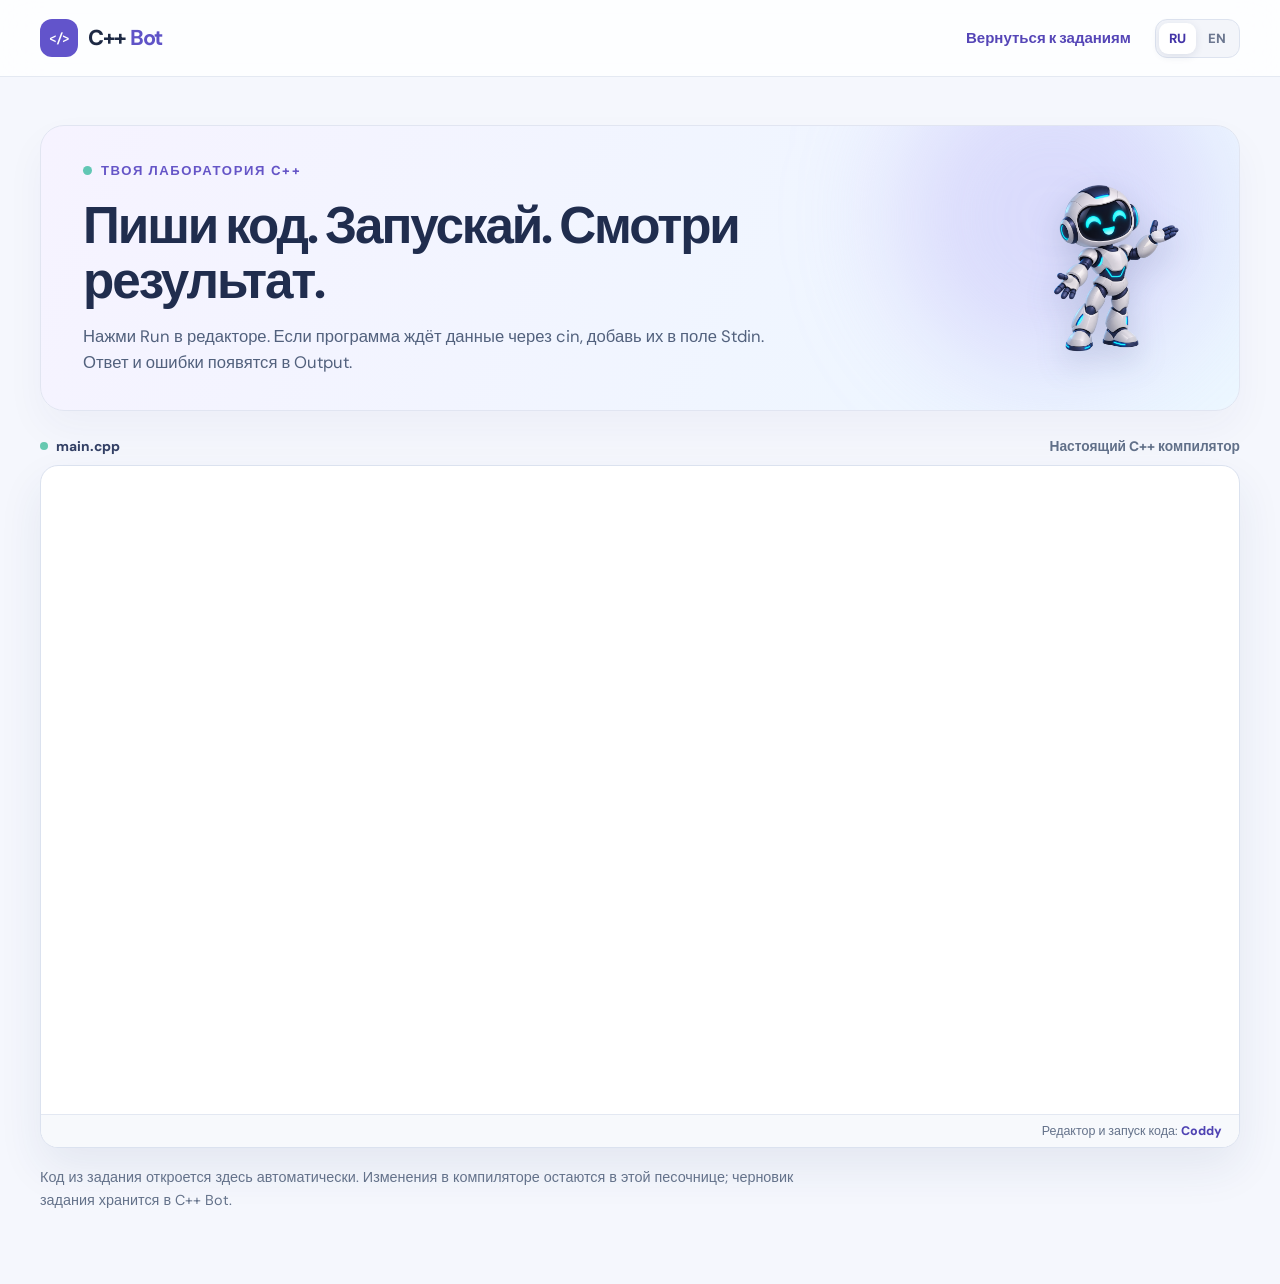
<file: playground.html>
<!doctype html>
<html lang="ru">
<head>
  <meta charset="UTF-8">
  <meta name="viewport" content="width=device-width, initial-scale=1">
  <meta name="description" content="Запускай C++ код прямо в браузере и возвращайся к заданиям C++ Bot.">
  <title>Компилятор C++ — C++ Bot</title>
  <link rel="stylesheet" href="styles.css">
  <link rel="stylesheet" href="playground.css">
  <script src="playground.js" defer></script>
</head>
<body class="playground-page">
  <a class="skip-link" href="#compiler" data-i18n="skip">К компилятору</a>
  <header class="site-header">
    <div class="container header-inner">
      <a class="brand" href="index.html#top" aria-label="C++ Bot"><span class="brand-mark" aria-hidden="true">&lt;/&gt;</span><span>C++ <strong>Bot</strong></span></a>
      <a class="playground-back" href="index.html#workspace" data-i18n="back">Вернуться к заданиям</a>
      <div class="language-switch" role="group" aria-label="Язык сайта"><button type="button" data-lang="ru" aria-pressed="true">RU</button><button type="button" data-lang="en" aria-pressed="false">EN</button></div>
    </div>
  </header>
  <main class="container playground-main" id="compiler">
    <div class="playground-intro">
      <div>
        <p class="eyebrow"><span class="eyebrow-dot"></span><span data-i18n="kicker">ТВОЯ ЛАБОРАТОРИЯ C++</span></p>
        <h1 data-i18n="title">Пиши код. Запускай. Смотри результат.</h1>
        <p class="playground-lead" data-i18n="lead">Нажми Run в редакторе. Если программа ждёт данные через cin, добавь их в поле Stdin. Ответ и ошибки появятся в Output.</p>
      </div>
      <div class="playground-robot" aria-hidden="true"><img src="assets/robot.png" alt=""></div>
    </div>
    <div class="playground-label"><span class="file-chip">main.cpp</span><span data-i18n="powered">Настоящий C++ компилятор</span></div>
    <figure class="compiler-frame">
      <iframe id="compilerFrame" src="https://coddy.tech/embed-editor?lang=cpp&amp;theme=auto&amp;credit=0" title="Редактор кода C++ от Coddy" loading="eager" referrerpolicy="no-referrer"></iframe>
      <figcaption><span data-i18n="creditLead">Редактор и запуск кода:</span> <a href="https://coddy.tech/embed/ru?editorLang=cpp" target="_blank" rel="noopener noreferrer">Coddy</a></figcaption>
    </figure>
    <p class="playground-tip" data-i18n="tip">Код из задания откроется здесь автоматически. Изменения в компиляторе остаются в этой песочнице; черновик задания хранится в C++ Bot.</p>
  </main>
</body>
</html>
</file>
<file: styles.css>
@import url('https://fonts.googleapis.com/css2?family=DM+Sans:wght@400;500;600;700;800&family=JetBrains+Mono:wght@400;500;600&display=swap');
:root{font-family:'DM Sans',Arial,sans-serif;font-size:16px;color:#1d2944;background:#f7f9fc;scroll-behavior:smooth}*{box-sizing:border-box}[hidden]{display:none!important}body{margin:0}button,input,textarea{font:inherit}button{cursor:pointer}a{color:inherit;text-decoration:none}h1,h2,h3,p{margin-top:0}p{line-height:1.6}h1,h2,h3{letter-spacing:-.04em}.container{width:min(100% - 48px,1200px);margin:auto}.section{padding:88px 0}.skip-link{position:absolute;top:-70px;left:16px;padding:12px 16px;background:#fff;z-index:30}.skip-link:focus{top:10px}:focus-visible{outline:3px solid #765ee8;outline-offset:3px}
.site-header{background:#fff;border-bottom:1px solid #e4e9f2;position:sticky;top:0;z-index:10}.header-inner{min-height:76px;display:flex;align-items:center;justify-content:space-between;gap:24px}.brand{display:inline-flex;align-items:center;gap:10px;white-space:nowrap;font-size:1.35rem;font-weight:800;letter-spacing:-.06em}.brand strong{color:#5f53c7}.brand-mark{width:38px;height:38px;display:grid;place-items:center;border-radius:12px;color:#fff;background:#6254cb;font:700 .8rem 'JetBrains Mono',monospace;letter-spacing:-.1em}.main-nav{display:flex;gap:30px;color:#53617c;font-size:.95rem;font-weight:700}.main-nav a:hover,.text-link:hover{color:#594bc4}.header-right{display:flex;align-items:center;gap:18px}.header-progress{font-size:.88rem;font-weight:800;color:#5e53bf;white-space:nowrap}.language-switch{display:flex;border:1px solid #dde3ef;border-radius:12px;background:#f3f5fa;padding:3px;gap:2px}.language-switch button{border:0;border-radius:9px;background:transparent;color:#6c7790;padding:7px 10px;font-size:.83rem;font-weight:800}.language-switch button[aria-pressed=true]{background:#fff;color:#4334a7;box-shadow:0 2px 8px #1f2f5b1c}
.hero{background:linear-gradient(135deg,#f8f8ff 0%,#eff4ff 64%,#eaf4f8 100%);border-bottom:1px solid #e4eaf4}.hero-inner{display:grid;grid-template-columns:1.15fr .85fr;align-items:center;gap:25px;min-height:570px}.hero-copy{padding:70px 0}.eyebrow{display:flex;align-items:center;gap:9px;color:#6555c7;font-weight:800;font-size:.82rem;letter-spacing:.12em;margin-bottom:17px}.eyebrow-dot{width:9px;height:9px;border-radius:50%;background:#61c7b4}.hero h1{font-size:clamp(2.7rem,5vw,5rem);line-height:1.08;max-width:760px;margin-bottom:22px;color:#202d4e}.hero-lead{font-size:1.15rem;color:#52617d;max-width:630px;margin-bottom:28px}.hero-actions{display:flex;align-items:center;gap:24px;flex-wrap:wrap}.button{border:0;border-radius:12px;min-height:48px;padding:12px 20px;font-weight:800;font-size:.95rem;display:inline-flex;align-items:center;justify-content:center;text-align:center;transition:transform .16s,background .16s}.button:hover{transform:translateY(-2px)}.button-primary{background:#6254ce;color:#fff}.button-primary:hover{background:#4e3fb9}.button-quiet{background:#edf0f7;color:#42516d}.button-quiet:hover{background:#e1e6f0}.text-link{font-weight:800;color:#5145ad;font-size:.96rem}.hero-points{display:flex;gap:9px 20px;flex-wrap:wrap;margin-top:38px;color:#54647c;font-size:.9rem;font-weight:700}.hero-visual{height:480px;position:relative;display:grid;place-items:center}.robot-halo{position:absolute;width:min(95%,430px);aspect-ratio:1;border-radius:50%;background:radial-gradient(circle,#fff 20%,#dfe3fa 55%,transparent 68%)}.hero-visual img{position:relative;z-index:1;width:min(100%,410px);height:470px;object-fit:contain;filter:drop-shadow(0 24px 25px #36447430)}.robot-note{position:absolute;z-index:2;right:1%;top:8%;background:#fff;border:1px solid #e6e8f2;border-radius:14px;padding:12px 15px;box-shadow:0 12px 25px #2b3b6617;font-size:.9rem;font-weight:800}.note-spark{color:#705ee2;margin-right:6px}
.dashboard{background:#fff;border-bottom:1px solid #e4e9f2}.dashboard-inner{display:grid;grid-template-columns:1fr 1.35fr auto;gap:32px;align-items:center;padding:26px 0}.dashboard-heading{display:flex;align-items:center;gap:14px}.dashboard-icon{width:48px;height:48px;border-radius:14px;background:#eef0ff;color:#6455c8;display:grid;place-items:center;font-size:1.75rem}.dashboard-heading strong{display:block;font-size:1.05rem}.dashboard-heading p{font-size:.88rem;color:#64728a;margin:2px 0 0}.meter-label{display:flex;justify-content:space-between;color:#4f5b75;font-size:.86rem;margin-bottom:9px}.meter-label strong{font-weight:800}.progress-track{height:9px;background:#e9edf5;border-radius:20px;overflow:hidden}.progress-track span{display:block;height:100%;width:0;border-radius:20px;background:linear-gradient(90deg,#695ad4,#63cbb9);transition:width .2s}.progress-start{min-width:180px}
.section-heading{display:flex;justify-content:space-between;align-items:end;gap:35px;margin-bottom:32px}.section-heading h2,.how h2{font-size:clamp(2rem,3.7vw,3.35rem);line-height:1.12;margin:0}.section-heading>p{max-width:390px;margin:0;color:#68758d;font-size:1rem}.roadmap{background:#f7f9fc}.module-grid{display:grid;grid-template-columns:repeat(3,1fr);gap:16px}.module-card{display:flex;flex-direction:column;text-align:left;min-height:215px;border:1px solid #e0e6f0;border-radius:18px;padding:23px;background:#fff;transition:border-color .16s,transform .16s,box-shadow .16s}.module-card:hover{transform:translateY(-3px);border-color:#a99fe9;box-shadow:0 10px 25px #34406910}.module-card.is-selected{border-color:#6c5cd4;box-shadow:0 0 0 2px #6c5cd426}.module-card-top{display:flex;align-items:center;justify-content:space-between;gap:10px;margin-bottom:20px}.module-icon{width:42px;height:42px;border-radius:12px;display:grid;place-items:center;font-size:1.3rem;background:#eef0ff;color:#6254c6}.module-icon.cyan{background:#e2f7f5;color:#269e91}.module-icon.violet{background:#efeafe;color:#8661bd}.module-icon.blue{background:#e7f0ff;color:#537cb9}.module-icon.pink{background:#fceaf3;color:#bf6f9d}.module-icon.orange{background:#fff1df;color:#bd8a45}.module-icon.green{background:#e7f6e9;color:#519a61}.module-status{font-weight:800;font-size:.82rem;color:#66748e}.module-card h3{font-size:1.2rem;margin:0 0 8px}.module-card p{color:#64728b;font-size:.93rem;margin:0 0 19px}.module-card-meter{height:6px;background:#edf0f5;border-radius:10px;margin-top:auto;overflow:hidden}.module-card-meter span{display:block;height:100%;background:#6a5bd1;border-radius:10px}
.workspace{background:#eef2f8}.workspace-layout{display:grid;grid-template-columns:240px minmax(0,1fr);gap:24px;align-items:start}.topics-panel{position:sticky;top:100px;background:#fff;border:1px solid #e0e6f0;border-radius:18px;padding:20px}.topics-panel h3,.task-toolbar h3{font-size:1.15rem;margin:0 0 15px}.module-filter{display:grid;gap:5px}.module-filter button{border:0;background:transparent;text-align:left;padding:11px 12px;border-radius:10px;color:#52627f;font-size:.9rem;font-weight:700}.module-filter button:hover{background:#f1f3fb}.module-filter button.is-active{background:#eeeefe;color:#4a3aaf;font-weight:800}.topics-tip{display:flex;gap:9px;border-top:1px solid #e9edf4;margin-top:18px;padding-top:17px;color:#6f5bc6}.topics-tip p{font-size:.84rem;color:#69768c;margin:0}.practice-main{min-width:0}.lesson-panel{display:grid;grid-template-columns:1fr 1fr;gap:25px;background:#fff;border:1px solid #e0e6f0;border-radius:18px;padding:23px;margin-bottom:23px}.lesson-panel h3{font-size:1.28rem;margin:0 0 9px}.lesson-panel p{font-size:.95rem;color:#53627b;margin:0}.mini-label{font-weight:800;color:#6957ca;font-size:.78rem;letter-spacing:.12em;margin-bottom:10px}.lesson-panel pre,.dialog-lesson pre,.dialog-help pre{margin:0;padding:17px 19px;background:#202b45;color:#e4ecff;border-radius:12px;overflow:auto;font:500 .84rem/1.6 'JetBrains Mono',monospace}.task-toolbar{display:flex;justify-content:space-between;align-items:center;gap:16px;flex-wrap:wrap;margin:0 0 15px}.task-toolbar h3{margin:0}.type-filter{display:flex;flex-wrap:wrap;gap:6px}.filter-button{border:1px solid #dae1ed;background:#fff;color:#5c6a82;padding:8px 12px;border-radius:9px;font-weight:800;font-size:.84rem}.filter-button:hover{border-color:#9c91df}.filter-button.is-active{background:#6051c5;border-color:#6051c5;color:#fff}.task-list{display:grid;grid-template-columns:repeat(2,minmax(0,1fr));gap:10px}.task-card{min-height:85px;border:1px solid #e0e6ef;border-radius:14px;background:#fff;display:flex;align-items:center;gap:13px;text-align:left;padding:15px;transition:border-color .16s,transform .16s}.task-card:hover{border-color:#9d91df;transform:translateY(-2px)}.task-card-number{width:39px;height:39px;flex:none;display:grid;place-items:center;background:#f0effd;color:#5e50c4;border-radius:11px;font-size:.9rem;font-weight:800}.task-card.is-done .task-card-number{background:#e1f6ee;color:#168764}.task-card-body{min-width:0;flex:1}.task-card-body strong{display:block;font-size:.95rem;margin-bottom:3px}.task-card-body small{font-size:.79rem;color:#728099}.task-card-type{font-size:.73rem;font-weight:800;color:#6e629e;background:#f2f0fb;padding:5px 7px;border-radius:7px}.task-card.is-done .task-card-type{color:#177c5d;background:#e3f6ed}.empty-state{background:#fff;border-radius:14px;padding:26px;color:#68758f}
.how{background:#fff}.how-inner{display:grid;grid-template-columns:.85fr 1.15fr;gap:70px}.how h2{max-width:390px}.how-steps{display:grid;gap:12px}.how-steps>div{display:grid;grid-template-columns:36px 150px 1fr;gap:15px;align-items:baseline;border-bottom:1px solid #e6eaf2;padding:14px 0}.how-steps span{font-weight:800;color:#7568d1}.how-steps strong{font-size:1rem}.how-steps p{color:#68758e;margin:0;font-size:.93rem}.site-footer{background:#24304c;color:#fff;padding:32px 0}.footer-inner{display:flex;align-items:center;justify-content:space-between;gap:20px}.site-footer .brand strong{color:#b5abff}.site-footer p{margin:0;color:#d3d9e7;font-size:.9rem}
.task-dialog{border:0;border-radius:20px;padding:0;width:min(100% - 26px,760px);max-height:90vh;color:#1d2944;box-shadow:0 30px 80px #17274655}.task-dialog::backdrop{background:#172540b8}.dialog-shell{padding:26px 32px;max-height:90vh;overflow:auto}.dialog-top{display:flex;justify-content:space-between;align-items:center;gap:12px}.dialog-heading{display:flex;gap:9px;align-items:center;color:#6658c7;font-size:.8rem;font-weight:800;letter-spacing:.05em}.dialog-type{background:#f1efff;border-radius:7px;padding:5px 9px;letter-spacing:0}.dialog-close{border:0;background:#f0f2f8;color:#4c5b74;border-radius:50%;width:36px;height:36px;font-size:1.4rem}.task-dialog h2{font-size:clamp(1.5rem,3vw,2rem);margin:14px 0 3px}.dialog-topic{color:#76839a;font-size:.88rem;margin:0 0 19px}.dialog-lesson{background:#f2f5fb;border-radius:14px;padding:19px;margin-bottom:21px}.dialog-lesson p{font-size:.94rem;color:#50607a;margin:0 0 13px}.dialog-task>p:not(.sample-output){font-weight:800;font-size:1.04rem;margin:0 0 14px}.sample-output{white-space:pre-line;border-left:3px solid #9d8ce4;padding:3px 0 3px 12px;color:#586980;font:500 .84rem/1.6 'JetBrains Mono',monospace;margin:0 0 14px}.sample-output:empty{display:none}.quiz-options{display:grid;gap:9px}.quiz-option{display:flex;align-items:center;gap:11px;border:1px solid #dce3ef;border-radius:11px;padding:12px 14px;cursor:pointer;font-size:.95rem}.quiz-option:hover{border-color:#8f82dd}.quiz-option:has(input:checked){border-color:#7667d8;background:#f4f2ff}.quiz-option input{accent-color:#6655ca}.quiz-option.is-correct,.quiz-option.is-correct:has(input:checked){border-color:#20a473;background:#e1f7ec;color:#116943}.quiz-option.is-correct input{accent-color:#159765}.quiz-option.is-incorrect,.quiz-option.is-incorrect:has(input:checked){border-color:#de5364;background:#fff0f1;color:#9d2539}.quiz-option.is-incorrect input{accent-color:#d93e52}.code-area label{display:block;font-size:.91rem;font-weight:800;margin:0 0 8px}.code-area textarea{width:100%;min-height:230px;resize:vertical;background:#202b45;color:#e4ecff;border:1px solid #364663;border-radius:12px;padding:15px;font:500 .85rem/1.6 'JetBrains Mono',monospace;tab-size:4}.code-note{color:#66738b;font-size:.84rem;margin:8px 0}.code-area .self-check{display:flex;align-items:start;gap:9px;margin:15px 0 0;color:#4f607b;font-size:.88rem;font-weight:500}.self-check input{accent-color:#6555c9;margin-top:4px}.dialog-help{display:flex;flex-wrap:wrap;gap:8px;margin:16px 0 0}.help-button{border:0;background:#eeeefe;color:#5144ad;border-radius:9px;padding:10px 12px;font-size:.85rem;font-weight:800}.dialog-help p{flex-basis:100%;margin:2px 0;color:#4e607c;font-size:.9rem}.dialog-help pre{flex-basis:100%}.dialog-feedback{min-height:28px;margin:12px 0 0;font-size:.9rem;font-weight:800}.dialog-feedback.success{color:#14815a}.dialog-feedback.error{color:#bf3d54}.dialog-actions{display:flex;gap:8px;justify-content:flex-end;flex-wrap:wrap;position:sticky;bottom:-26px;background:#fff;border-top:1px solid #e4e9f1;padding:15px 0 2px}.dialog-actions .button{font-size:.85rem;min-height:42px;padding:9px 13px}.dialog-actions button:disabled{opacity:.45;cursor:default;transform:none}
@media(max-width:1000px){.main-nav{gap:16px}.dashboard-inner{grid-template-columns:1fr 1fr}.progress-start{grid-column:2;justify-self:end}.module-grid{grid-template-columns:repeat(2,1fr)}.workspace-layout{grid-template-columns:205px minmax(0,1fr)}.task-list{grid-template-columns:1fr}.how-inner{gap:35px}}
@media(max-width:720px){.container{width:min(100% - 32px,1200px)}.section{padding:62px 0}.header-inner{min-height:68px}.main-nav{display:none}.header-progress{display:none}.hero-inner{grid-template-columns:1fr;gap:0}.hero-copy{padding:60px 0 0}.hero h1{font-size:clamp(2.65rem,9vw,4rem)}.hero-lead{font-size:1.04rem}.hero-visual{height:330px}.hero-visual img{height:330px}.robot-halo{width:330px}.robot-note{right:8%;top:5%}.dashboard-inner{grid-template-columns:1fr;gap:18px}.progress-start{grid-column:auto;justify-self:start}.section-heading{display:block}.section-heading>p{margin-top:12px}.workspace-layout{grid-template-columns:1fr}.topics-panel{position:static}.module-filter{display:flex;overflow:auto;scrollbar-width:thin}.module-filter button{white-space:nowrap}.topics-tip{display:none}.lesson-panel{grid-template-columns:1fr}.how-inner{grid-template-columns:1fr}.how-steps>div{grid-template-columns:34px 1fr}.how-steps p{grid-column:2}.footer-inner{flex-wrap:wrap}.dialog-shell{padding:20px}.dialog-actions{bottom:-20px}}
@media(max-width:500px){.module-grid{grid-template-columns:1fr}.hero-points{display:grid;margin-top:25px}.task-dialog{width:calc(100% - 12px);max-height:96vh}.dialog-shell{max-height:96vh;padding:17px}.dialog-actions{bottom:-17px}.dialog-actions .button{flex:1;min-width:120px}.dialog-actions #checkTask,.dialog-actions #completeTask{order:-1;flex-basis:100%}.dialog-lesson pre,.lesson-panel pre,.dialog-help pre{font-size:.75rem}}
@media(prefers-reduced-motion:reduce){:root{scroll-behavior:auto}*,*:before,*:after{transition:none!important;animation:none!important}}
@media(max-width:720px){.workspace-layout{grid-template-columns:minmax(0,1fr)}.topics-panel{min-width:0}.module-filter{max-width:100%}}
.theme-toggle{width:38px;height:38px;flex:none;display:grid;place-items:center;border:1px solid #dce3ef;border-radius:12px;background:#f5f7fc;color:#5c50c3;font-size:1.28rem;line-height:1}.theme-toggle:hover{background:#ebedfc}
.site-header{background:#ffffffc9;backdrop-filter:blur(18px);-webkit-backdrop-filter:blur(18px)}.hero{position:relative;isolation:isolate;background:linear-gradient(130deg,#f7f7ffdb,#eef5ffdf)}.hero:before{content:"";position:absolute;z-index:-1;inset:0;background:radial-gradient(circle at 83% 25%,#91d9e990,transparent 32%),radial-gradient(circle at 15% 80%,#c0aff36e,transparent 37%);filter:blur(36px);pointer-events:none}.module-card,.topics-panel,.lesson-panel,.task-card,.dashboard,.robot-note{background:#ffffffd9;backdrop-filter:blur(14px);-webkit-backdrop-filter:blur(14px)}
html[data-theme=dark]{color-scheme:dark;background:#0e1525;color:#edf1fc}
html[data-theme=dark] body{background:#0e1525;color:#edf1fc}
html[data-theme=dark] .site-header{background:#111b2bdb;border-color:#2b3850}
html[data-theme=dark] .brand strong,html[data-theme=dark] .header-progress{color:#b5a8ff}
html[data-theme=dark] .brand-mark{background:#7668db}
html[data-theme=dark] .main-nav,html[data-theme=dark] .hero-lead,html[data-theme=dark] .section-heading>p,html[data-theme=dark] .module-card p,html[data-theme=dark] .lesson-panel p,html[data-theme=dark] .dashboard-heading p,html[data-theme=dark] .how-steps p,html[data-theme=dark] .topics-tip p,html[data-theme=dark] .dialog-lesson p,html[data-theme=dark] .dialog-topic,html[data-theme=dark] .code-note{color:#aebbd3}
html[data-theme=dark] .theme-toggle,html[data-theme=dark] .language-switch{background:#243149;border-color:#394860;color:#dacfff}
html[data-theme=dark] .theme-toggle:hover{background:#344461}
html[data-theme=dark] .language-switch button{color:#aab6ce}
html[data-theme=dark] .language-switch button[aria-pressed=true]{background:#5f52bd;color:#fff}
html[data-theme=dark] .hero{background:linear-gradient(130deg,#141d32,#18243b);border-color:#2b3850}
html[data-theme=dark] .hero:before{background:radial-gradient(circle at 83% 25%,#415b8a99,transparent 34%),radial-gradient(circle at 16% 78%,#5b4b9477,transparent 38%)}
html[data-theme=dark] .hero h1,html[data-theme=dark] .dialog-shell h2{color:#f0f3ff}
html[data-theme=dark] .hero-points,html[data-theme=dark] .meter-label,html[data-theme=dark] .module-status,html[data-theme=dark] .task-card-body small{color:#b4bfd4}
html[data-theme=dark] .robot-halo{background:radial-gradient(circle,#344665 20%,#243658 55%,transparent 68%)}
html[data-theme=dark] .dashboard,html[data-theme=dark] .roadmap,html[data-theme=dark] .workspace,html[data-theme=dark] .how{background:#111b2c;border-color:#2b3850}
html[data-theme=dark] .workspace{background:#0e1728}
html[data-theme=dark] .module-card,html[data-theme=dark] .topics-panel,html[data-theme=dark] .lesson-panel,html[data-theme=dark] .task-card,html[data-theme=dark] .robot-note,html[data-theme=dark] .task-dialog{background:#1e2a40e8;border-color:#34435e;color:#edf1fc}
html[data-theme=dark] .module-card:hover,html[data-theme=dark] .task-card:hover{border-color:#9c8ce9}
html[data-theme=dark] .module-card.is-selected{border-color:#a99af4}
html[data-theme=dark] .module-card-meter,html[data-theme=dark] .progress-track{background:#34415b}
html[data-theme=dark] .module-filter button{color:#b7c4dd}
html[data-theme=dark] .module-filter button:hover,html[data-theme=dark] .module-filter button.is-active{background:#3a346a;color:#fff}
html[data-theme=dark] .topics-tip,html[data-theme=dark] .how-steps>div{border-color:#33415a}
html[data-theme=dark] .filter-button,html[data-theme=dark] .dialog-close,html[data-theme=dark] .button-quiet{background:#2d3a54;border-color:#40506d;color:#dce5f8}
html[data-theme=dark] .filter-button.is-active{background:#7565d9;color:#fff}
html[data-theme=dark] .dialog-lesson{background:#26344d}
html[data-theme=dark] .quiz-option{border-color:#41506b;color:#e9edfa}
html[data-theme=dark] .quiz-option:hover,html[data-theme=dark] .quiz-option:has(input:checked){background:#35345f;border-color:#9687eb}
html[data-theme=dark] .quiz-option.is-correct,html[data-theme=dark] .quiz-option.is-correct:has(input:checked){background:#164a3b;border-color:#41bc8d;color:#ddfff0}
html[data-theme=dark] .quiz-option.is-incorrect,html[data-theme=dark] .quiz-option.is-incorrect:has(input:checked){background:#5b293b;border-color:#ed7181;color:#ffe2e7}
html[data-theme=dark] .code-area .self-check,html[data-theme=dark] .dialog-help p{color:#bec9df}
html[data-theme=dark] .help-button{background:#393566;color:#ded6ff}
html[data-theme=dark] .dialog-actions{background:#1e2a40;border-color:#35445d}
html[data-theme=dark] .site-footer{background:#0b1120}
html[data-theme=dark] .empty-state{background:#1e2a40;color:#bcc8dd}
html[data-theme=dark] .text-link,html[data-theme=dark] .eyebrow,html[data-theme=dark] .mini-label{color:#baaaff}
.account-button{border:1px solid #d8dcef;background:#f1efff;color:#5043aa;border-radius:11px;min-height:38px;max-width:145px;overflow:hidden;text-overflow:ellipsis;white-space:nowrap;padding:7px 12px;font-size:.84rem;font-weight:800}.account-button:hover{background:#e8e3ff}.account-dialog{border:0;border-radius:20px;padding:0;width:min(100% - 24px,450px);max-height:90vh;box-shadow:0 28px 70px #17274655;color:#1d2944}.account-dialog::backdrop{background:#172540b8}.account-shell{position:relative;padding:32px}.account-close{position:absolute;top:17px;right:17px}.account-dialog h2{font-size:1.75rem;line-height:1.15;margin:0 35px 10px 0}.account-lead{font-size:.96rem;color:#62718a;margin-bottom:23px}.account-tabs{display:flex;gap:4px;background:#f0f2f8;padding:4px;border-radius:11px;margin-bottom:22px}.account-tabs button{flex:1;border:0;border-radius:8px;background:transparent;padding:10px;font-size:.9rem;font-weight:800;color:#68758c}.account-tabs button[aria-pressed=true]{background:#fff;color:#5446b4;box-shadow:0 2px 7px #2432541e}.account-dialog form{display:grid;gap:9px}.account-dialog form label{font-weight:800;font-size:.87rem}.account-dialog form input{width:100%;height:46px;padding:10px 13px;border:1px solid #d9e1ed;border-radius:10px;background:#fff;color:#1d2944;margin-bottom:8px}.account-submit{width:100%;margin-top:5px}.account-feedback{font-size:.85rem;font-weight:700;color:#b84058;min-height:18px;margin:12px 0 0}.account-note{font-size:.8rem;color:#738199;margin:9px 0 0}.account-dialog #accountEmailLabel{font-weight:800;color:#5548b5}.account-dialog #signOutButton{min-width:130px}
html[data-theme=dark] .account-button{background:#343059;border-color:#504977;color:#e4dcff}
html[data-theme=dark] .account-dialog{background:#1e2a40;color:#edf1fc}
html[data-theme=dark] .account-lead,html[data-theme=dark] .account-note{color:#b3c0d5}
html[data-theme=dark] .account-tabs{background:#2b3852}
html[data-theme=dark] .account-tabs button{color:#b3c0d5}
html[data-theme=dark] .account-tabs button[aria-pressed=true]{background:#5f52bd;color:#fff}
html[data-theme=dark] .account-dialog form input{background:#26344e;border-color:#455671;color:#fff}
html[data-theme=dark] .account-dialog #accountEmailLabel{color:#b6aaff}
@media(max-width:720px){.header-inner{gap:9px}.header-right{gap:7px}.theme-toggle{width:36px;height:36px}.account-button{max-width:72px;padding:7px 8px}.language-switch button{padding:6px 8px}}
@media(max-width:370px){.brand{font-size:1.1rem;gap:6px}.brand-mark{width:32px;height:32px}.header-inner{gap:5px}.account-button{max-width:58px}.language-switch button{padding:5px 6px}.account-shell{padding:25px 20px}}
@media(max-width:720px){.hero-inner{grid-template-columns:minmax(0,1fr)}.hero-copy{min-width:0}.hero h1{overflow-wrap:anywhere}}
@media(max-width:500px){.hero h1{font-size:clamp(2.15rem,9vw,2.65rem)}}
@media(max-width:900px){.main-nav{display:none}}
.code-run-link{margin:4px 0 6px}
</file>
<file: playground.css>
.playground-page{min-height:100vh;background:#f5f7fd}.playground-page .site-header{position:relative}.playground-back{margin-left:auto;color:#5546b7;font-weight:800;font-size:.94rem}.playground-back:hover{text-decoration:underline}.playground-main{padding:48px 0 72px}.playground-intro{position:relative;display:flex;align-items:center;justify-content:space-between;min-height:215px;overflow:hidden;padding:34px 42px;border:1px solid #e1e5f1;border-radius:24px;background:linear-gradient(115deg,#f6f3ff,#ecf7ff);box-shadow:0 18px 40px #26376e0b}.playground-intro:before{content:"";position:absolute;right:2%;top:-70px;width:320px;height:320px;border-radius:50%;background:#b5a8f659;filter:blur(55px)}.playground-intro>div:first-child{position:relative;z-index:1;max-width:750px}.playground-intro h1{margin:0 0 14px;font-size:clamp(2.1rem,4vw,3.5rem);line-height:1.08;color:#202d4e}.playground-lead{max-width:690px;margin:0;color:#52617d;font-size:1.04rem}.playground-robot{position:relative;z-index:1;width:170px;height:170px;flex:none}.playground-robot img{width:100%;height:100%;object-fit:contain;filter:drop-shadow(0 12px 16px #32467433)}.playground-label{display:flex;justify-content:space-between;align-items:center;gap:12px;margin:26px 0 10px;color:#62718a;font-size:.86rem;font-weight:800}.file-chip{display:inline-flex;align-items:center;gap:8px;color:#344166}.file-chip:before{content:"";width:8px;height:8px;border-radius:50%;background:#67c9b1}.compiler-frame{margin:0;overflow:hidden;border:1px solid #dbe2ef;border-radius:18px;background:#fff;box-shadow:0 20px 45px #26376e15}.compiler-frame iframe{display:block;width:100%;height:min(72vh,690px);min-height:520px;border:0}.compiler-frame figcaption{text-align:right;padding:8px 17px;border-top:1px solid #e3e8f2;background:#f7f9fc;color:#64728a;font-size:.78rem}.compiler-frame figcaption a{color:#4f43b3;font-weight:800}.playground-tip{max-width:800px;margin:18px 0 0;color:#64728a;font-size:.9rem}
html[data-theme=dark] .playground-page{background:#0e1728}html[data-theme=dark] .playground-intro{background:linear-gradient(115deg,#1d2440,#1b3447);border-color:#34435e}html[data-theme=dark] .playground-intro h1{color:#f0f3ff}html[data-theme=dark] .playground-lead,html[data-theme=dark] .playground-tip,html[data-theme=dark] .playground-label{color:#b3c0d5}html[data-theme=dark] .playground-back{color:#c7baff}html[data-theme=dark] .file-chip{color:#dae4f9}html[data-theme=dark] .compiler-frame{border-color:#374761;background:#1e2a40}html[data-theme=dark] .compiler-frame figcaption{background:#1e2a40;border-color:#374761;color:#b3c0d5}html[data-theme=dark] .compiler-frame figcaption a{color:#c4b5ff}
@media(max-width:720px){.playground-main{padding:24px 0 50px}.playground-intro{min-height:0;padding:27px 25px}.playground-intro h1{font-size:clamp(2rem,7vw,3rem)}.playground-robot{width:100px;height:120px;align-self:end;margin-right:-16px}.compiler-frame iframe{height:650px;min-height:0}.playground-back{font-size:.8rem}}
@media(max-width:500px){.playground-intro{padding:25px 20px}.playground-robot{display:none}.playground-back{max-width:115px;line-height:1.2}.compiler-frame iframe{height:700px}.playground-label{font-size:.78rem}}
</file>
